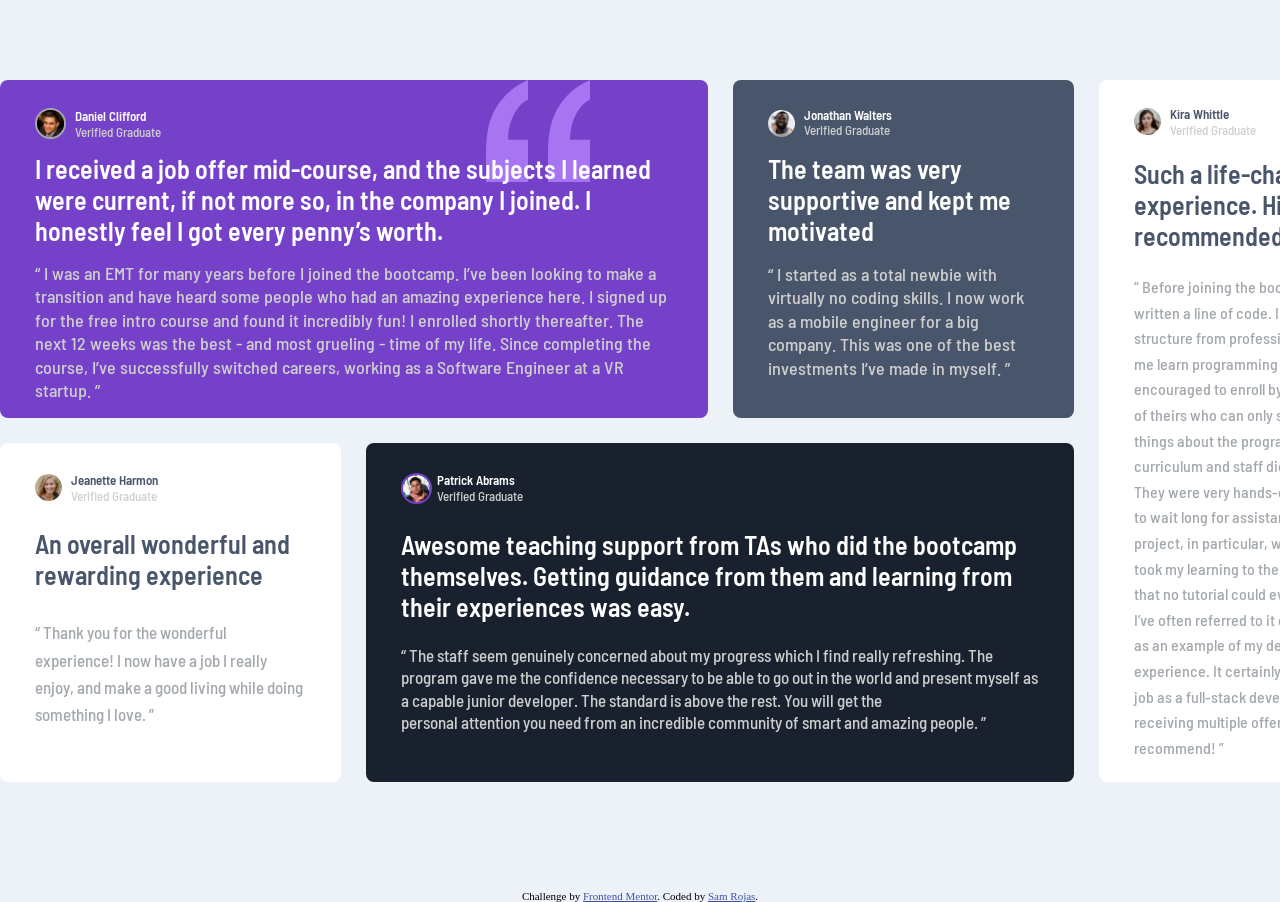
<file: index.html>
<!DOCTYPE html>
<html lang="en">
<head>
  <meta charset="UTF-8">
  <meta name="viewport" content="width=device-width, initial-scale=1.0"> <!-- displays site properly based on user's device -->

  <link rel="icon" type="image/png" sizes="32x32" href="./images/favicon-32x32.png">
  <link rel="stylesheet" type="text/css" href="styles.css">
  
  <title>Frontend Mentor | Humberto Rojas</title>

  <!-- Feel free to remove these styles or customise in your own stylesheet 👍 -->
  <style>
    .attribution { font-size: 11px; text-align: center; }
    .attribution a { color: hsl(228, 45%, 44%); }
  </style>
</head>
<body>

  <div id="layout">

    

    <div class="caja-daniel">
      <span class="sticker">
        <svg width="104" height="104" xmlns="http://www.w3.org/2000/svg"><path d="M104 102V59.727H84.114c0-5.871.689-11.182 2.068-15.933 1.379-4.75 3.42-9.287 6.125-13.61C95.01 25.86 98.909 22.257 104 19.375V0c-9.758 4.27-17.712 9.874-23.864 16.813-6.151 6.939-10.712 14.545-13.681 22.818C63.485 47.904 62 59.941 62 75.74V102h42zm-62 0V59.727H22.114c0-5.871.689-11.182 2.068-15.933 1.379-4.75 3.42-9.287 6.125-13.61C33.01 25.86 36.909 22.257 42 19.375V0c-9.652 4.27-17.58 9.874-23.784 16.813C12.01 23.752 7.424 31.358 4.455 39.631 1.485 47.904 0 59.941 0 75.74V102h42z" fill="#A775F1" fill-rule="nonzero"/></svg>
      </span>
      <div class="img-daniel">
        <img src="images/image-daniel.jpg" alt="Daniel" >
      </div>
      <p class="nombre-h">Daniel Clifford</p>
      <p class="verified-h">Verified Graduate</p>

      <p class="subtitulo-h">I received a job offer mid-course, and the subjects I learned were current, if not more so, 
      in the company I joined. I honestly feel I got every penny’s worth.</p>

      <p class="contenido-h">“ I was an EMT for many years before I joined the bootcamp. I’ve been looking to make a 
      transition and have heard some people who had an amazing experience here. I signed up 
      for the free intro course and found it incredibly fun! I enrolled shortly thereafter. 
      The next 12 weeks was the best - and most grueling - time of my life. Since completing 
      the course, I’ve successfully switched careers, working as a Software Engineer at a VR startup. ”</p>
      
    </div>

    <div class="caja-jonathan">

      <div class="img-jonathan">
        <img src="images/image-jonathan.jpg" alt="jonathan" >
      </div>
        <div class="nombre-y-v-j">
          <p class="nombre-h">Jonathan Walters</p>
          <p class="verified-h">Verified Graduate</p>
        </div>
      <p class="subtitulo-h">The team was very supportive and kept me motivated</p>

      <p class="contenido-h">“ I started as a total newbie with virtually no coding skills. I now work as a mobile engineer 
      for a big company. This was one of the best investments I’ve made in myself. ”</p>
    </div>

    <div class="caja-kira">
      <img src="images/image-kira.jpg" alt="kira">
      <div class="nombre-y-v-k">
        <p class="nombre-m">Kira Whittle</p>
        <p class="verified-m">Verified Graduate</p>
      </div>
      <p class="subtitulo-h">Such a life-changing experience. Highly recommended!</p>
    
      <p class="contenido-m">“ Before joining the bootcamp, I’ve never written a line of code. I needed some structure from 
      professionals who can help me learn programming step by step. I was encouraged to enroll by a former 
      student of theirs who can only say wonderful things about the program. The entire curriculum and staff 
      did not disappoint. They were very hands-on and I never had to wait long for assistance. The agile team 
      project, in particular, was outstanding. It took my learning to the next level in a way that no tutorial 
      could ever have. In fact, I’ve often referred to it during interviews as an example of my developent 
      experience. It certainly helped me land a job as a full-stack developer after receiving multiple offers. 
      100% recommend! ”</p>
    </div>
  

    <div class="caja-jeanette">
      <img src="images/image-jeanette.jpg" alt="jeanette">
      <div class="nombre-y-v-je">
      <p class="nombre-m">Jeanette Harmon</p>
      <p class="verified-m">Verified Graduate</p>
    </div>
      <p class="subtitulo-h">An overall wonderful and rewarding experience</p>
    
      <p class="contenido-m">“ Thank you for the wonderful experience! I now have a job I really enjoy, and make a good living 
      while doing something I love. ”</p>
    
    </div>

    <div class="caja-patrick">
      <img src="images/image-patrick.jpg" alt="Patrick">
      <div class="nombre-y-v-pa">
        <p class="nombre-h">Patrick Abrams</p>
        <p class="verified-h">Verified Graduate</p>
      </div>
    
      <p class="subtitulo-h">Awesome teaching support from TAs who did the bootcamp themselves. Getting guidance from them and 
      learning from their experiences was easy.</p>
    
      <p class="contenido-h">“ The staff seem genuinely concerned about my progress which I find really refreshing. The program 
      gave me the confidence necessary to be able to go out in the world and present myself as a capable 
        junior developer. The standard is above the rest. You will get the </br>personal attention you need from 
      an incredible community of smart and amazing people. ”</p>
    </div>

</div>


<div class="attribution">
    Challenge by <a href="https://www.frontendmentor.io?ref=challenge" target="_blank">Frontend Mentor</a>. 
    Coded by <a href="#">Sam Rojas</a>.
</div>
</body>
</html>
</file>
<file: styles.css>
/*fuentes*/

@font-face{
    font-family: "Barlow5";
    font-weight: normal;
    src: url(fonts/BarlowSemiCondensed-Medium.ttf);
}

@font-face{
    font-family: "Barlow6";
    font-weight: normal;
    src: url(fonts/BarlowSemiCondensed-SemiBold.ttf);
}


/*Generales*/

body{
    margin: 0;
    padding: 0;
    background: hsl(210, 46%, 95%);
}

#layout{
    position: relative;
    display: grid;
    grid-template-columns: repeat(4, 1fr);
    grid-template-rows: repeat(2, 47%);
    grid-gap: 25px;

    width: 1440px;
    height: 720px;
    margin: 80px auto 0 auto;
    
}

.attribution {
    margin-top: 90px;
}

/*Cajas*/

.caja-daniel{
    
    color: hsl(0, 0%, 100%);
    background: hsl(263, 55%, 52%);
    grid-column-start: 1;
    grid-column-end: 3;
    border-radius: 8px 8px 8px 8px;
}

.caja-jonathan{
    color: hsl(0, 0%, 100%);
    background: hsl(217, 19%, 35%);
    border-radius: 8px 8px 8px 8px;
}

.caja-kira{
    color: hsl(217, 19%, 35%);
    background: hsl(0, 0%, 100%);
    grid-row: span 2;
    border-radius: 8px 8px 8px 8px;
}

.caja-jeanette{
    color: hsl(217, 19%, 35%);
    background: hsl(0, 0%, 100%);
    border-radius: 8px 8px 8px 8px;
}

.caja-patrick{
    color: hsl(0, 0%, 100%);
    background: hsl(219, 29%, 14%);
    grid-column-start: -4;
    grid-column-end: -2;
    border-radius: 8px 8px 8px 8px;
}


/*Letras hombres*/

#layout .nombre-h{
    font-family: "Barlow6";
    font-size: 13px;
}

#layout .verified-h{
    font-family: "Barlow5";
    font-size: 13px;
    color: hsl(0, 0%, 81%);
}

#layout .subtitulo-h{
    margin-left: 35px;
    margin-right: 35px;
    font-family: "Barlow6";
    font-size: 26px;
}

#layout .contenido-h{
    margin-top: 39px;
    margin-left: 35px;
    margin-right: 35px;
    margin-bottom: 35px;
    font-family: "Barlow5";
    font-size: 18px;
    color: hsl(0, 0%, 81%);
    line-height: 1.3;
}

#layout .caja-daniel .subtitulo-h{
    position: relative;
    bottom: -18px;
    margin-top: -51px;
}

#layout .caja-daniel .contenido-h{
    margin-top: 34px;
}

#layout .caja-daniel .verified-h{
    position: relative;
    margin-left: 75px;
    bottom: 33px;
}

#layout .caja-daniel .nombre-h{
    position: relative;
    margin-left: 75px;
    bottom: 20px;
}

#layout .caja-jonathan .subtitulo-h{
    position: relative;
    bottom: -22px;
    margin-top: -51px;
    
}

#layout .caja-jonathan .nombre-h{
    position: relative;
    margin-left: 71px;
    bottom: -16px;
}

#layout .caja-jonathan .verified-h{
    position: relative;
    margin-left: 71px;
    bottom: -2px;
}

#layout .caja-jonathan .nombre-y-v-j{
    position: relative;
    bottom: 33px;
}

#layout .caja-patrick .contenido-h{
    position: relative;
    bottom: 15px;
    font-size: 17px;
    
}

#layout .caja-patrick .subtitulo-h{
    position: relative;
    bottom: -2px;
}

#layout .caja-patrick .nombre-y-v-pa{
    position: relative;
    margin-left: 71px;
    bottom: -3px;
}

#layout .caja-patrick .nombre-h{
    position: relative;
    bottom: -13px;
}


/*Letras mujeres*/

#layout .nombre-m{
    font-family: "Barlow6";
    font-size: 13px;
    position: relative;
    bottom: -13px;
}

#layout .verified-m{
    font-family: "Barlow5";
    font-size: 13px;
    color: hsl(0, 0%, 81%);
}

#layout .subtitulo-m{
    font-family: "Barlow6";
    font-size: 26px;
}


#layout .contenido-m{
    margin-left: 35px;
    margin-right: 35px;
    font-family: "Barlow5";
    font-size: 15px;
    color: #a3a8ae;;
    line-height: 1.6;
}

#layout .caja-jeanette .contenido-m{
    position: relative;
    bottom: -4px;
    font-size: 17px;
}

#layout .caja-jeanette .subtitulo-h{
    position: relative;
    bottom: -1px; 
}

#layout .caja-jeanette .nombre-y-v-je{
    position: relative;
    margin-left: 71px;
    bottom: -3px;
}

#layout .caja-kira .contenido-m{
    position: relative;
    bottom: 9px;
    font-size: 16px;
}

#layout .caja-kira .subtitulo-h{
    position: relative;
    bottom: 6px;
}

#layout .caja-kira .nombre-y-v-k{
    position: relative;
    margin-left: 71px;
    
}


/*Imagenes*/

.caja-daniel .sticker{
    position: absolute;
    margin-left: 486px;
}

#layout .img-daniel img{
    position: relative;
    bottom: -28px;
    width: 27px;
    margin-left: 35px;
    border-radius: 30px 30px 30px 30px;
    border: 2px solid #a3a8ae;
}

#layout .img-jonathan img{
    position: relative;
    bottom: -30px;
    width: 27px;
    margin-left: 35px;
    border-radius: 30px 30px 30px 30px;
    
}

#layout .caja-jeanette img{
    position: absolute;
    bottom: 299px;
    width: 27px;
    margin-left: 35px;
    border-radius: 30px 30px 30px 30px; 
}

#layout .caja-patrick img{
    position: absolute;
    bottom: 296px;
    width: 27px;
    margin-left: 35px;
    border-radius: 30px 30px 30px 30px;
    border: 2px solid hsl(263, 55%, 52%);
}

#layout .caja-kira img{
    position: absolute;
    bottom: 665px;
    width: 27px;
    margin-left: 35px;
    border-radius: 30px 30px 30px 30px; 
}
</file>
